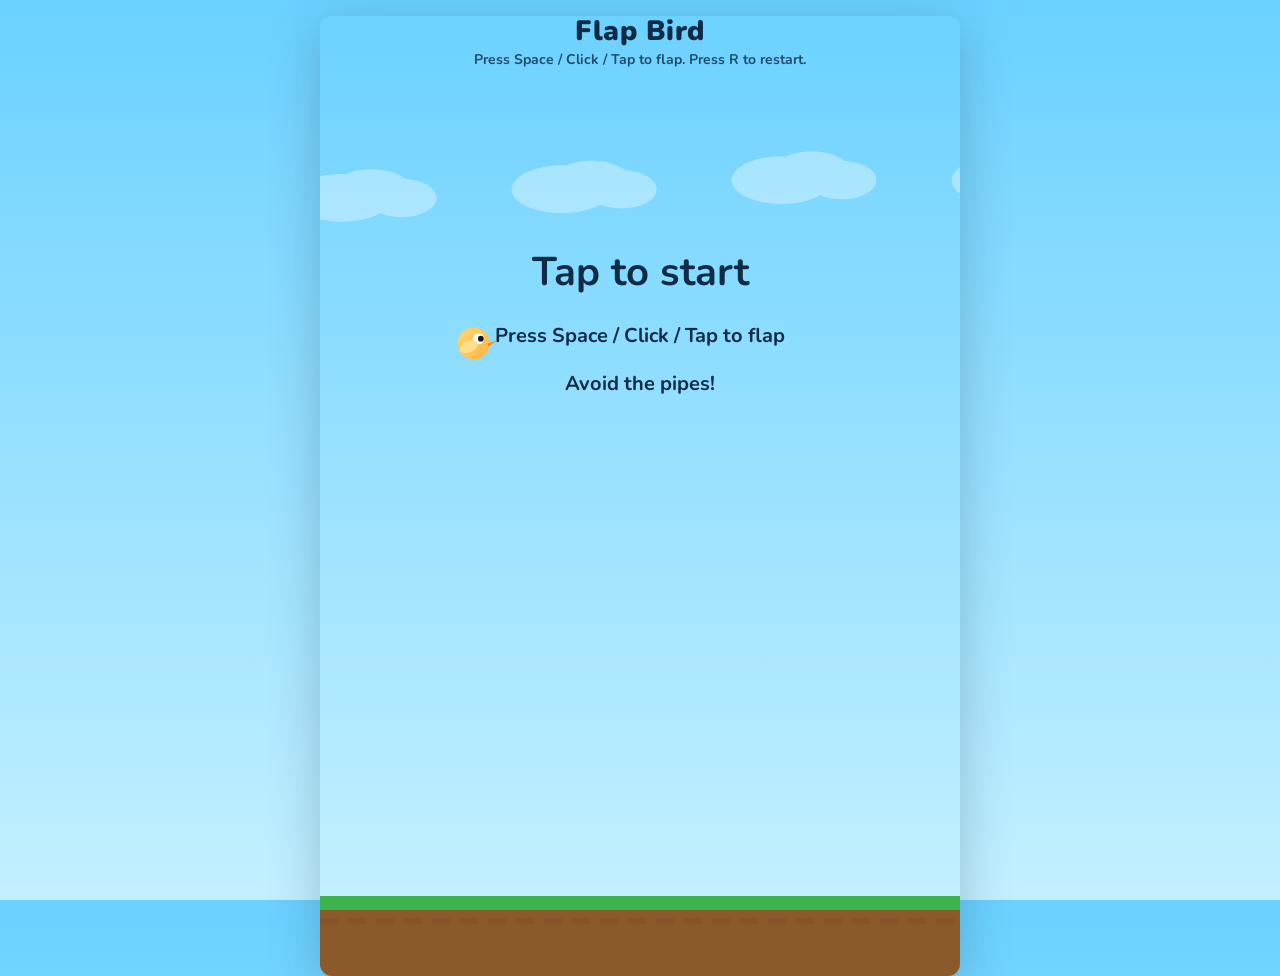
<file: flappy/index.html>
<!doctype html>
<html lang="en">
  <head>
    <meta charset="utf-8" />
    <meta name="viewport" content="width=device-width, initial-scale=1" />
    <title>Flap Bird</title>
    <link rel="preconnect" href="https://fonts.googleapis.com">
    <link rel="preconnect" href="https://fonts.gstatic.com" crossorigin>
    <link href="https://fonts.googleapis.com/css2?family=Nunito:wght@700;900&display=swap" rel="stylesheet">
    <link rel="stylesheet" href="./style.css" />
  </head>
  <body>
    <div id="container">
      <canvas id="game" width="480" height="720" aria-label="Flap Bird Canvas" role="img"></canvas>
      <div id="hud">
        <div class="title">Flap Bird</div>
        <div class="help">Press Space / Click / Tap to flap. Press R to restart.</div>
      </div>
    </div>
    <script defer src="./main.js"></script>
  </body>
  </html>
</file>
<file: flappy/style.css>
:root {
  --bg-top: #6bd1ff;
  --bg-bottom: #c3f0ff;
  --pipe: #2ecc71;
  --pipe-dark: #27ae60;
  --ground: #8b5a2b;
  --text: #0f2b46;
}

* { box-sizing: border-box; }
html, body {
  margin: 0;
  height: 100%;
  background: linear-gradient(180deg, var(--bg-top), var(--bg-bottom));
  font-family: 'Nunito', system-ui, -apple-system, Segoe UI, Roboto, Ubuntu, Cantarell, 'Helvetica Neue', Arial, 'Noto Sans', 'Apple Color Emoji', 'Segoe UI Emoji', 'Segoe UI Symbol';
  color: var(--text);
}

#container {
  display: grid;
  place-items: center;
  height: 100%;
  padding: 16px;
}

#game {
  max-width: min(100%, 640px);
  height: auto;
  border-radius: 12px;
  box-shadow: 0 12px 50px rgba(15, 43, 70, 0.25);
  background: transparent;
}

#hud {
  position: fixed;
  top: 12px;
  left: 50%;
  transform: translateX(-50%);
  text-align: center;
  user-select: none;
}

.title {
  font-weight: 900;
  letter-spacing: 0.5px;
  font-size: 28px;
}

.help {
  opacity: 0.8;
  font-weight: 700;
  font-size: 14px;
}
</file>
